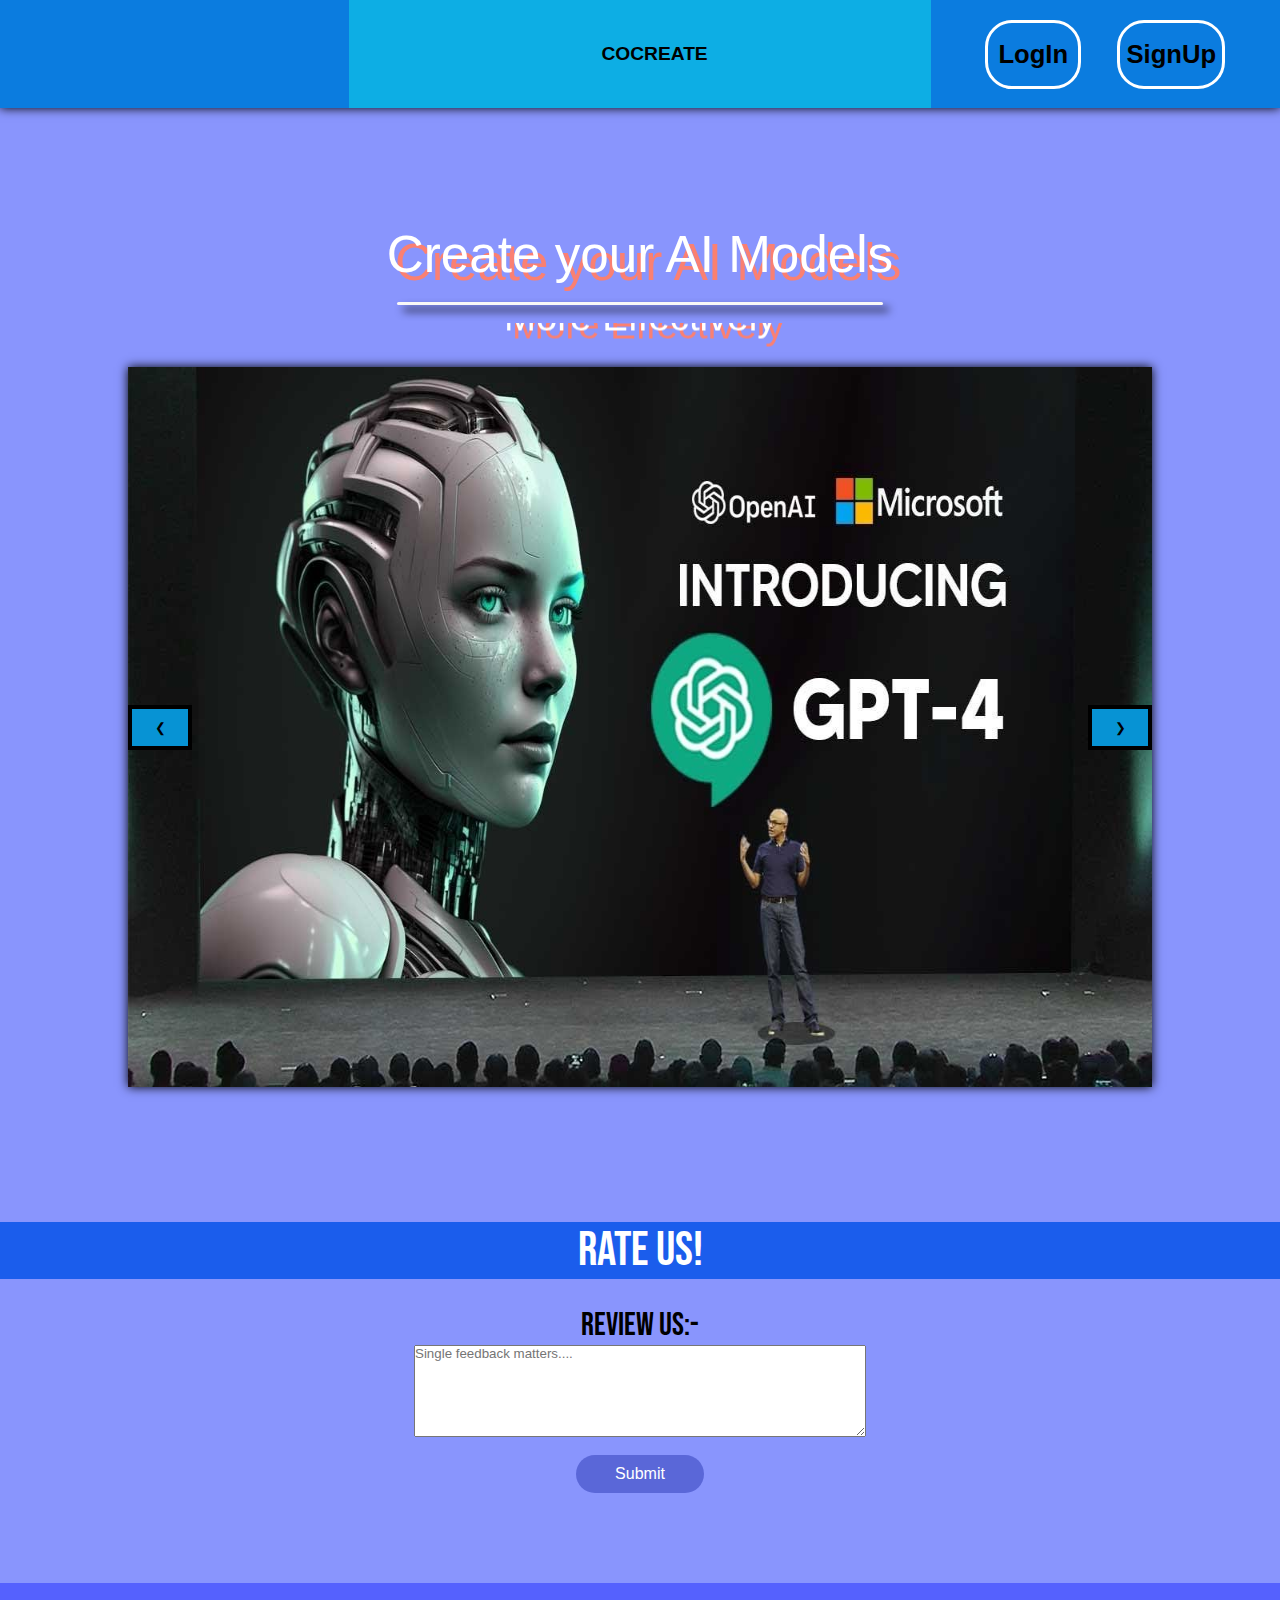
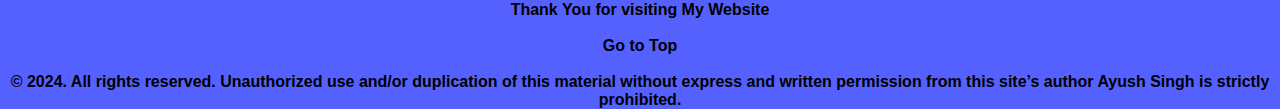
<file: index.html>
<!DOCTYPE html>
<html lang="en">

<head>
    <meta charset="UTF-8">
    <meta name="viewport" content="width=device-width, initial-scale=1.0">
    <title>Login Page</title>
    <link rel="stylesheet" href="https://cdnjs.cloudflare.com/ajax/libs/font-awesome/6.6.0/css/all.min.css"
        integrity="sha512-Kc323vGBEqzTmouAECnVceyQqyqdsSiqLQISBL29aUW4U/M7pSPA/gEUZQqv1cwx4OnYxTxve5UMg5GT6L4JJg=="
        crossorigin="anonymous" referrerpolicy="no-referrer"/>
    <link rel="stylesheet" href="style.css">
</head>

<body>
    <header>
        <div class="socialhandle">
            <div class="symbols">
                <a href="https://www.facebook.com/" class="face" target="_blank"> <i
                        class="fa-brands fa-facebook"></i></a>
                <a href="https://x.com/?lang=en" class="twitter" target="_blank"><i
                        class="fa-brands fa-x-twitter"></i></a>
                <a href="https://www.linkedin.com/" class="linked" target="_blank"> <i
                        class="fa-brands fa-linkedin"></i></a>
                <a href="https://www.youtube.com/" class="yt" target="_blank"><i class="fa-brands fa-youtube"></i></a>
                <a href="https://support.google.com/mail/answer/8494?hl=en&co=GENIE.Platform%3DDesktop" class="gmail"
                    target="_blank"> <i class="fa-solid fa-envelope"></i></a>
            </div>
        </div>
        <div class="concreate">
            <i class="fa-solid fa-c"></i>
            <h1>COCREATE</h1>
        </div>
        <div class="logsign">
            <div id="b1">
                <a href="login.html">
                    <h1 id="log">LogIn</h1>
                </a>
            </div>
            <div id="b2">
                <a href="signup.html">
                    <h1 id="sign">SignUp</h1>
                </a>
            </div>
        </div>
    </header>

    <div class="content1">Create your AI Models</div>
    <div id="line"></div>
    <marquee direction="down" scrollamount="2" class="content2">More Effectively</marquee>
    <div class="images">
        <img class="gpt4" src="gpt4-microsoft.jpg">
        <img class="gpt" src="chatgpt.jpg">
        <img class="arvr" src="ARVR.jpg">
        <img class="meta" src="MetaAi.jpg">

        <button class="Prev" onclick="goPrev()">&#10094;</button>

        <button class="next" onclick="goNext()">&#10095;</button>

    </div>
    <div class="button">
    </div>



    <div class="ratings">
        <p>Rate Us!</p>
    </div>
    <div class="rating">
        <input type="radio" name="star" id="star"><label id="star"><i class="fa-solid fa-star"></i></label>
        <input type="radio" name="star" id="star"><label id="star"><i class="fa-solid fa-star"></i></label>
        <input type="radio" name="star" id="star"><label id="star"><i class="fa-solid fa-star"></i></label>
        <input type="radio" name="star" id="star"><label id="star"><i class="fa-solid fa-star"></i></label>
        <input type="radio" name="star" id="star"><label id="star"><i class="fa-solid fa-star"></i></label>
        <input type="radio" name="star" id="star"><label id="star"><i class="fa-solid fa-star"></i></label>
    </div>
    <div class="toCentre">
    <div class="hideThank">
        Thanks for your Review!
    </div>
    </div>
    <div class="feedbackSection">
        <label for="feedback">Review Us:-</label>
        <textarea id="feedback" rows="6" placeholder="Single feedback matters...."></textarea>
        <button type="submit" class="submitBtn">Submit</button>
    </div>
    <footer class="footer">
        <p>Thank You for visiting My Website</p><br>
        <a href="#">Go to Top</a>
        <p class="copyright">© 2024. All rights reserved. Unauthorized use and/or duplication of this material without
            express and written permission from this site’s author Ayush Singh is strictly prohibited.
        </p>
    </footer>
    <script src="script.js"></script>
</body>

</html>
</file>
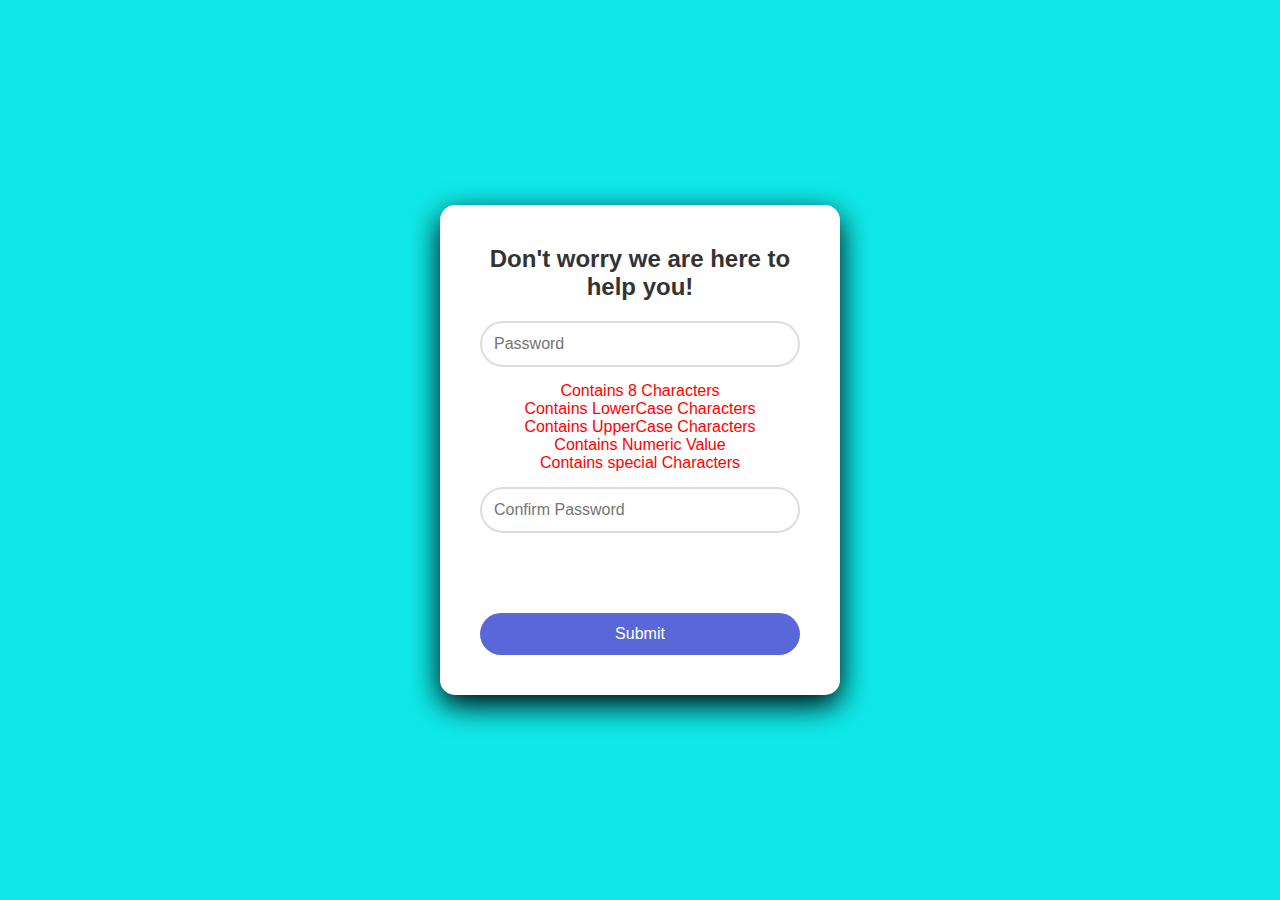
<file: forgetPass.html>
<!DOCTYPE html>
<html lang="en">
<head>
    <meta charset="UTF-8">
    <meta name="viewport" content="width=device-width, initial-scale=1.0">
    <title>Document</title>
    <link rel="stylesheet" href="forgetPassStyle.css">
</head>
<body>
      
      <div class="forgetPass">
        <div class="forget">
       <h2>Don't worry we are here to help you!</h2>
       <div class="pass">
       <input type="password" id="pass1" required placeholder="Password">
    </div>
     <ul>
        <li id="eightChar" class="invalid">Contains 8 Characters</li>
        <li id="lowerCase" class="invalid">Contains LowerCase Characters</li>
        <li id="upperCase" class="invalid">Contains UpperCase Characters</li>
        <li id="containsNumber" class="invalid">Contains Numeric Value</li>
        <li id="specialChar" class="invalid">Contains special Characters</li>
      </ul>
    <div class="cnfpass">
       <input type="password" id="pass2" required placeholder="Confirm Password">
    </div>
    <p id="message"></p>
    <button id="submitBtn" onclick="checkPassword()" >Submit</button>
      </div>
    </div>
    <script src="forgetPassword.js"></script>
</body>
</html>
</file>
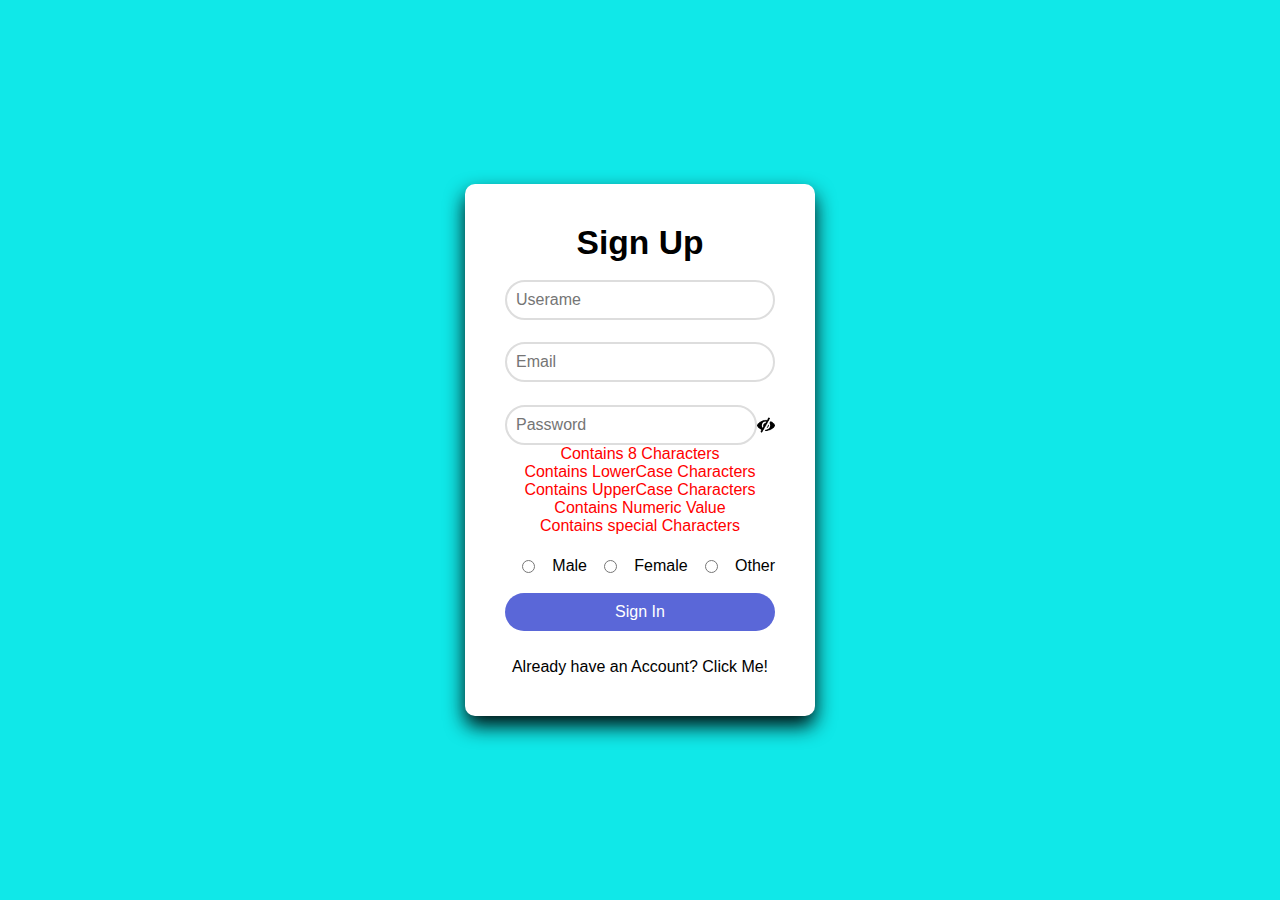
<file: signup.html>
<!DOCTYPE html>
<html lang="en">
<head>
  <meta charset="UTF-8">
  <meta name="viewport" content="width=device-width, initial-scale=1.0">
  <title>Sign Up Page</title>
  <link rel="stylesheet" href="signUpStyle.css">
</head>
<body>
<div class="SignUpContainer">
  <div class="signUpCredentials">
    <h2 id="signup">Sign Up</h2>
    <div class="Name">
      <input type="text" required placeholder="Userame">
    </div>
    <div class="Email">
      <input type="email" id="email" placeholder="Email">
    </div>
    <div class="Password">
      <div class="pass">

        <input type="password" id="passInput" required placeholder="Password">
        <img src="eyesClose.png" id="close">
      </div>
      <ul>
        <li id="eightChar" class="invalid">Contains 8 Characters</li>
        <li id="lowerCase" class="invalid">Contains LowerCase Characters</li>
        <li id="upperCase" class="invalid">Contains UpperCase Characters</li>
        <li id="containsNumber" class="invalid">Contains Numeric Value</li>
        <li id="specialChar" class="invalid">Contains special Characters</li>
      </ul>
    </div>
    <div class="gender">
      <input type="radio" id="male" name="gender" required><label>Male</label>
      <input type="radio" id="female" name="gender" required><label>Female</label>
      <input type="radio" id="other" name="gender" required><label>Other</label>
    </div>
    <div>
    <button type="submit" class="submitBtn">Sign In</button>
    </div>
    <div class="AlreadyHaveAcc">
      <a href="login.html" id="loginPage">Already have an Account? Click Me!</a>
    </div>
  </div>
</div>

<script src="passwordValidation.js"></script>
</body>
</html>
</file>
<file: style.css>
@import url('https://fonts.googleapis.com/css2?family=Bebas+Neue&display=swap');
*{
  margin: 0;
  padding: 0;
  font-family: Arial, Helvetica, sans-serif;
}
body{
  background-color: rgba(7, 31, 251, 0.475);
}
header{
  width: 100%;
  height: 12vh;
  background: #0793d4;
  display: flex;
  box-shadow: 0px 0px 10px black;
  position: fixed;
  top: 0;
  z-index: 2;
}
.socialhandle{
  width: 30%;
  height: 12vh;
  background-color: blanchedalmond;
}
.concreate{
  width: 50%;
  height: 12vh;
  background-color: rgb(13, 174, 228);
}
.logsign{
  width: 30%;
  height: 12vh;
  background-color: rgb(11, 124, 223);
  display: flex;
  justify-content: center;
  align-items: center;
  gap: 4vh;
}
.symbols{
  width: 100%;
  height: 12vh;
  background-color: rgb(11, 124, 223);
  display: flex;
  align-items: center;
  justify-content: center;

}
.symbols a{
  margin: 0.7vw;
  font-size: 2vw;
  color: #140d0d;
}

.concreate{
  display: flex;
  flex-direction: row;
  justify-content: center;
  align-items: center;
  
}
.concreate h1{
  margin-left: 5%;
  font-size: 1.5vw;
}
.concreate i{
  font-size: 2vw;
}

#log{
  font-size: 2vw;
  padding: 1vh;
}
#sign{
  padding: 1vh;
  font-size: 2vw;
}

#b1{
  height: 7vh;
  width: 7vw;
  display: flex;
  justify-content: center;
  align-items: center;
  border: 0.4vh solid white;
  border-radius: 3vh;
}


#b2{
  height: 7vh;
  width: 8vw;
  display: flex;
  justify-content: center;
  align-items: center;
  border: 0.4vh solid white;
  border-radius: 3vh;
}


#b1:hover , #b2:hover{
     background-color: rgba(255, 255, 255, 0.852);
     transform: scale(1.1);
}


.face :hover{
  cursor: pointer;
  color: #174dc0;
  transform: scale(1.5);
}

.twitter :hover{
  cursor: pointer;
color:  #000000;
transform: scale(1.5);

}
.linked :hover{
  cursor: pointer;
  color: #3ab9fe;  
  transform: scale(1.5);

}
.yt :hover{
  cursor: pointer;
  color: #cd0909;
  transform: scale(1.5);

}
.gmail :hover{
  cursor: pointer;
  color: #ffffff;
  transform: scale(1.5);

}

.content1{
  display: flex;
  justify-content: center;
  align-items: center;
  margin-top: 25vh;
  font-size: 4vw;
  font-family: "Protest Strike", sans-serif;
  font-weight: 400;
  font-style: normal;
  color:white ;
  text-shadow: 0.9vh 0.9vh salmon;
}

.content2{
  display: flex;
  justify-content: center;
  align-items: center;
  margin-top: 2vh;
  font-size: 3vw;
  color: white;
  text-shadow: 0.9vh 0.9vh salmon;
}

#line{
background-color: rgb(249, 248, 247);
height: 3px;
max-width: 38%;
margin: 0 31% auto;
border-radius: 1rem;
box-shadow: 6px 6px 8px black;
margin-top: 2vh;

}


footer p , a{
  font-optical-sizing: auto;
  font-weight: 600;
  font-style: normal;
  font-family: "Oswald", sans-serif;
 }


 a{
  text-decoration: none;
  color: black;
 }

 .images {
  background-color: white;
  margin-top: 100vh;
  display: flex;
  justify-content: center;
  align-items: center;
  position: relative;
  width: 80%; 
  height: 80vh; 
  margin: 0 auto; 
  overflow: hidden;
  box-shadow: 0px 0px 10px black;
  display: flex;
  align-items: center;
  justify-content: space-between;
}

.images img {
  display: flex;
  width: 100%;
  height: 80vh; 
  transition: 1s;
  position: absolute;
  
}


.Prev{
  background-color: #0793d4;
  height: 5vh ;
  width: 5vw;
  border: 0.5vh solid black;
  z-index: 3;
}

.next{
  background-color: #0793d4;
  height: 5vh;
  border: 0.5vh solid black;
  z-index: 3;
  width: 5vw;
}

.Prev:hover , .next:hover{
  background-color: #072e81;
  transform: scale(1.1);
}

.footer{
  margin-top: 10vh;
  background-color: rgba(0, 13, 255, 0.379);
  /* display: flex; */
  justify-content: center;
  text-align: center;
  align-items: center;
}

.footer a {
  color: rgb(0, 0, 0);
  text-decoration: none;
}

.footer a:hover {
  text-decoration: underline
}

.copyright{
  padding-top: 2vh;
}

.footer p{
   padding-top: 2vh;
}

.footer a:hover{
  color: white;
}


.ratings{
  font-family: "Bebas Neue", sans-serif;
  font-weight: 400;
  font-style: normal;
  background-color: #1b5dec;
  margin-top: 15vh;
  display: flex;
  align-items:center;
  justify-content: center;
}

.ratings p{
  font-family: "Bebas Neue", sans-serif;
  font-weight: 400;
  font-style: normal;
  font-size: 3em;
  background-color: #1b5dec;
  display: flex;
  align-items: center;
  justify-content: center;
  text-align: center;
  color: white;
}

.rating{
  display: flex;
  justify-content: center;
  align-items: center;
}

/* .rating label:before{
   content:'★';
} */

.rating input{
  display: flex;
  justify-content: center;
  align-items: center;
  margin-left: 1vh;
}

.feedbackSection{
  display: flex;
  justify-content: center;
  align-items: center;
  flex-direction: column;
  margin-top: 2vh;
}

.submitBtn{
  width: 10%;
  padding: 10px;
  background-color: #5a67d8;
  border: none;
  border-radius: 30px;
  color: #fff;
  font-size: 16px;
  cursor: pointer;
  transition: border-color 0.3s;
  display: flex;
  justify-content: center;
  align-items: center;
  margin-top: 2vh;
}

.submitBtn:hover {
  border-color:#000000;
    background-color: #094cb0;
    transform: scale(1.1);
}

.feedbackSection label{
  font-family: "Bebas Neue", sans-serif;
  font-weight: 400;
  font-style: normal;
  font-size: 2em;
}

.rating input{
  display: none;
  size: 1vh;
  width: 2vh;
  height: 2vh;
}

#feedback{
  width: 50vh;
  color: black;
}

.Prev{
  z-index: 0;
}
.next{
  z-index: 0;
}

#star{
  font-size: 5vh;
  margin: 0.5vh;
}
#star:hover{
  color: yellow;
   border-color: gold;
  transform: scale(1.5);
}

i{
font-size: 4vh;
}


.toCentre{
  display: flex;
  justify-content: center;
  align-items: center;
}
.hideThank{
  display: none;
  text-align: center;
  align-items: center;
  justify-content: center;
  margin-top: 1vh ;
}


@media (max-width: 1000px) {
     .gpt4{
        height: 4vh;
        margin-right: 2vh;
     }

     .logsign{
      height:2vh ;
      margin-top: 2vh;
      padding-top: 4vh;
     }
     .symbols{
      flex-wrap: wrap;
       padding-top: 3vh;
     }
     .symbols i{
      display: flex;
      margin-top: 2vh;
      flex-direction: column;
      margin-right: 2vh;
      margin: 0;
     }
}
</file>
<file: forgetPassStyle.css>
* {
    margin: 0;
    padding: 0;
    box-sizing: border-box;
}

body {
    display: flex;
    align-items: center;
    justify-content: center;
    height: 100vh;
    background-color: #10e8e8;
    font-family: Arial, sans-serif;
}

.forgetPass {
    display: flex;
    align-items: center;
    justify-content: center;
    text-align: center;
    box-shadow: 0 10px 30px rgb(0, 0, 0);
    background-color: #ffffff;
    padding: 40px;
    border-radius: 15px;
    width: 400px;
}

h2 {
    color: #333;
    font-size: 1.5rem;
    margin-bottom: 20px;
}

input {
    width: 100%;
    padding: 12px;
    border: 2px solid #ddd;
    border-radius: 30px;
    font-size: 16px;
    outline: none;
    transition: border-color 0.3s, transform 0.2s;
}

    

.pass, .cnfpass {
    margin-top: 15px;
    margin-bottom: 15px;
}

input:hover {
    transform: scale(1.05);
    transition: all 0.2s ease;
}

.pass :hover , .cnfpass :hover{
    border-color: #5a67d8;
    transform: scale(1.2);
    transition: all 0.2s ease;
}

#submitBtn {
    width: 100%;
    padding: 12px;
    background-color: #5a67d8;
    border: none;
    border-radius: 30px;
    color: #fff;
    font-size: 16px;
    cursor: pointer;
    transition: background-color 0.3s, transform 0.2s;
    margin-top: 20px;
}

button:hover {
    background-color: #4c51bf;
    transform: scale(1.05);
}

p{
    height: 5vh;
    color: black;
}

#message{
    font-size: 1.5rem;
}

li {
    color: red;
    list-style-type:none ;
  }
  li.valid {
    color: green;
  }
  li.invalid {
    color: red;
  }
</file>
<file: signUpStyle.css>
* {
  margin: 0;
  padding: 0;
  box-sizing: border-box;
}

body {
  display: flex;
  align-items: center;
  justify-content: center;
  height: 100vh;
  background-color: #10e8e8;
  font-family: Arial, sans-serif;
}
.SignUpContainer{
  text-align: center;
}

#signup{
  margin-bottom: 2vh;
  font-size: 2.1rem;
  color: #000000;

}

.Name , .Email , .Password{
  margin-bottom: 2.5vh;
}

input {
  width: 100%;
  padding: 1vh;
  border: 2px solid #ddd;
  border-radius: 30px;
  font-size: 16px;
  outline: none;
  transition: border-color 0.3s;
}

.signUpCredentials{
  background-color: #ffffff;
  padding: 40px;
  border-radius: 10px;
  box-shadow: 0 10px 20px rgba(0, 0, 0, 0.956);
  width:350px;
  text-align: center;
}

.submitBtn {
  width: 100%;
  padding: 10px;
  margin-bottom: 3vh;
  background-color: #5a67d8;
  border: none;
  border-radius: 30px;
  color: #fff;
  font-size: 16px;
  cursor: pointer;
  transition: background-color 0.3s;
}


.submitBtn:hover {
  background-color: #4c51bf;
  transform: scale(1.1);
}
i{
  color: black;
}

a{ 
  margin-top: 1vh;
  color:black;
}
.gender{
  display: flex;
  align-items: center;
  justify-content: center;
  margin-bottom: 2vh;
}

.Name :hover , .Email :hover , .Password input:hover{
  border-color: #5a67d8;
  transform: scale(1.2);
  transition: all 0.2s ease;  
}

.gender{
  font-weight: 200;
}

#loginPage{
  text-decoration: none;
}

#loginPage:hover{
  font-size: 1rem;
  text-decoration: underline;
  color: #1054e8;
}
li {
  color: red;
  list-style-type:none ;
}
li.valid {
  color: green;
}
li.invalid {
  color: red;
}


.Password img{
  display: flex;
  height: 2vh;
  align-items: center;
  justify-content: center;
  text-align: center;
}

.Password img .open{
  height: 10vh;
}
.pass{
  display: flex;
  align-items: center;
}
</file>
